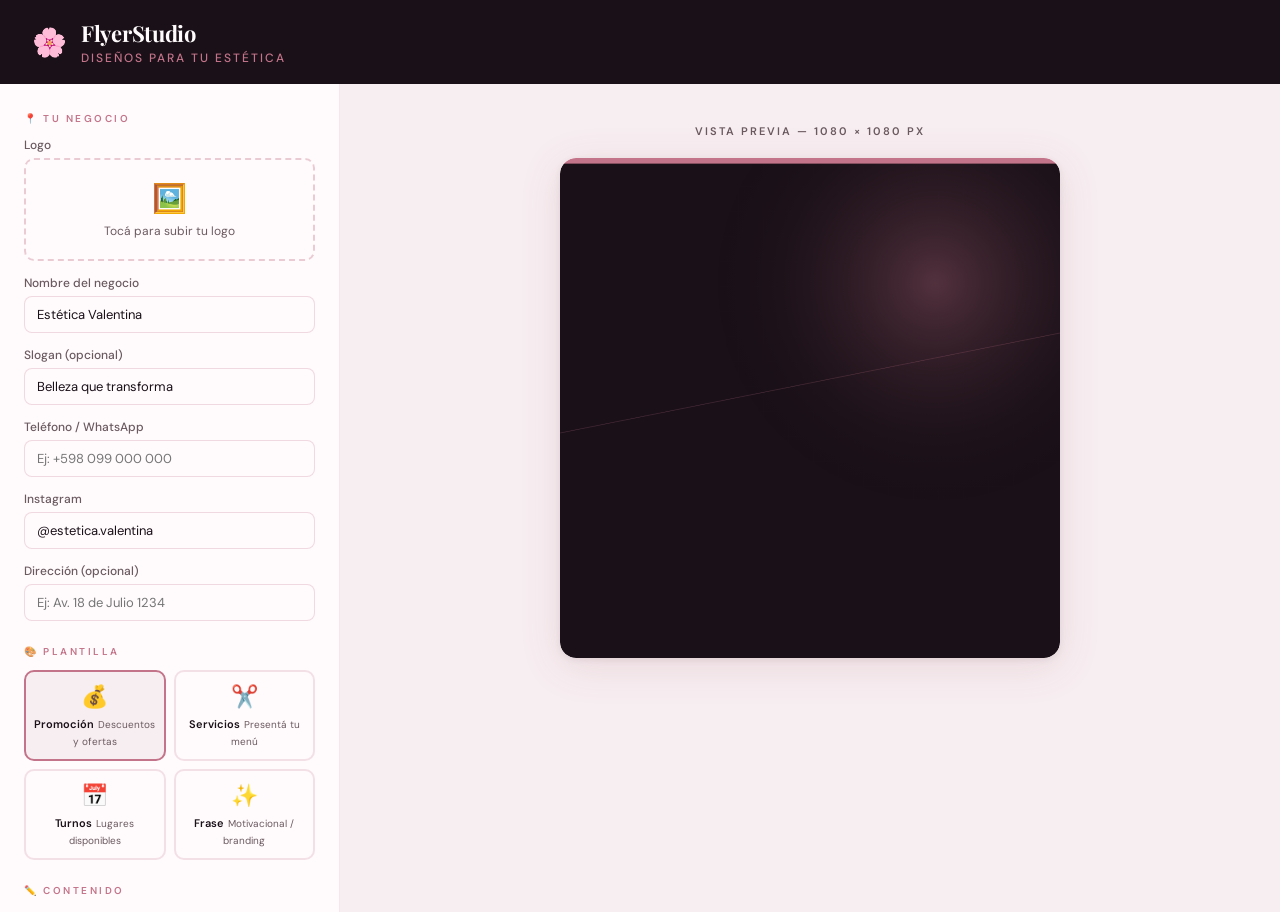
<file: flyersMovi proyecto/flyer-studio.html>
<!DOCTYPE html>
<html lang="es">
<head>
  <meta charset="UTF-8">
  <meta name="viewport" content="width=device-width, initial-scale=1.0">
  <title>🌸 FlyerStudio — Para estéticas</title>
  <link href="https://fonts.googleapis.com/css2?family=Playfair+Display:ital,wght@0,400;0,700;0,900;1,400;1,700&family=DM+Sans:wght@300;400;500;600&display=swap" rel="stylesheet">
  <style>
    *, *::before, *::after { box-sizing: border-box; margin: 0; padding: 0; }

    :root {
      --rosa:     #C4748A;
      --rosa-osc: #A85568;
      --rosa-pal: #F7EEF1;
      --dorado:   #D4A853;
      --negro:    #1A1018;
      --gris:     #6B5A60;
      --blanco:   #FFFBFC;
      --sombra:   0 8px 40px rgba(168,85,104,.15);
    }

    body {
      font-family: 'DM Sans', sans-serif;
      background: var(--rosa-pal);
      color: var(--negro);
      min-height: 100vh;
    }

    /* ── HEADER ── */
    .header {
      background: var(--negro);
      padding: 18px 32px;
      display: flex;
      align-items: center;
      gap: 14px;
    }
    .header-logo { font-size: 28px; }
    .header-titulo {
      font-family: 'Playfair Display', serif;
      color: var(--blanco);
      font-size: 22px;
      font-weight: 700;
      letter-spacing: -.3px;
    }
    .header-sub {
      color: var(--rosa);
      font-size: 12px;
      font-weight: 500;
      letter-spacing: 2px;
      text-transform: uppercase;
      margin-top: 2px;
    }

    /* ── LAYOUT ── */
    .layout {
      display: grid;
      grid-template-columns: 340px 1fr;
      gap: 0;
      min-height: calc(100vh - 72px);
    }

    /* ── SIDEBAR ── */
    .sidebar {
      background: var(--blanco);
      border-right: 1px solid rgba(196,116,138,.15);
      padding: 28px 24px;
      overflow-y: auto;
      max-height: calc(100vh - 72px);
      position: sticky;
      top: 0;
    }

    .seccion-titulo {
      font-size: 10px;
      font-weight: 600;
      letter-spacing: 2.5px;
      text-transform: uppercase;
      color: var(--rosa);
      margin-bottom: 12px;
      margin-top: 24px;
    }
    .seccion-titulo:first-child { margin-top: 0; }

    .campo {
      margin-bottom: 14px;
    }
    .campo label {
      display: block;
      font-size: 12px;
      font-weight: 500;
      color: var(--gris);
      margin-bottom: 5px;
    }
    .campo input,
    .campo textarea,
    .campo select {
      width: 100%;
      padding: 9px 12px;
      border: 1.5px solid rgba(196,116,138,.25);
      border-radius: 8px;
      font-family: 'DM Sans', sans-serif;
      font-size: 13px;
      color: var(--negro);
      background: var(--blanco);
      transition: border-color .2s;
      outline: none;
    }
    .campo input:focus,
    .campo textarea:focus,
    .campo select:focus {
      border-color: var(--rosa);
    }
    .campo textarea { resize: vertical; min-height: 70px; }

    .campo-color {
      display: flex;
      gap: 8px;
      align-items: center;
    }
    .campo-color input[type="color"] {
      width: 44px;
      height: 38px;
      padding: 2px;
      border-radius: 8px;
      cursor: pointer;
      flex-shrink: 0;
    }
    .campo-color input[type="text"] { flex: 1; }

    /* Logo upload */
    .logo-upload {
      border: 2px dashed rgba(196,116,138,.35);
      border-radius: 10px;
      padding: 20px;
      text-align: center;
      cursor: pointer;
      transition: all .2s;
      position: relative;
    }
    .logo-upload:hover { border-color: var(--rosa); background: var(--rosa-pal); }
    .logo-upload input { position: absolute; inset: 0; opacity: 0; cursor: pointer; }
    .logo-upload-ico { font-size: 28px; margin-bottom: 6px; }
    .logo-upload-txt { font-size: 12px; color: var(--gris); }
    .logo-preview {
      width: 80px;
      height: 80px;
      object-fit: contain;
      border-radius: 8px;
      margin: 0 auto 8px;
      display: block;
    }

    /* Plantillas */
    .plantillas-grid {
      display: grid;
      grid-template-columns: 1fr 1fr;
      gap: 8px;
    }
    .plantilla-btn {
      border: 2px solid rgba(196,116,138,.2);
      border-radius: 10px;
      padding: 10px 8px;
      cursor: pointer;
      text-align: center;
      transition: all .2s;
      background: var(--blanco);
      font-family: 'DM Sans', sans-serif;
    }
    .plantilla-btn:hover { border-color: var(--rosa); }
    .plantilla-btn.activa { border-color: var(--rosa); background: var(--rosa-pal); }
    .plantilla-btn .pt-ico { font-size: 22px; display: block; margin-bottom: 4px; }
    .plantilla-btn .pt-nom { font-size: 11px; font-weight: 600; color: var(--negro); }
    .plantilla-btn .pt-desc { font-size: 10px; color: var(--gris); margin-top: 2px; }

    /* Btn generar */
    .btn-generar {
      width: 100%;
      padding: 14px;
      background: var(--rosa-osc);
      color: white;
      border: none;
      border-radius: 10px;
      font-family: 'DM Sans', sans-serif;
      font-size: 14px;
      font-weight: 600;
      cursor: pointer;
      transition: all .2s;
      margin-top: 20px;
      letter-spacing: .3px;
    }
    .btn-generar:hover { background: var(--negro); transform: translateY(-1px); }

    .btn-descargar {
      width: 100%;
      padding: 12px;
      background: var(--dorado);
      color: white;
      border: none;
      border-radius: 10px;
      font-family: 'DM Sans', sans-serif;
      font-size: 13px;
      font-weight: 600;
      cursor: pointer;
      transition: all .2s;
      margin-top: 10px;
      letter-spacing: .3px;
    }
    .btn-descargar:hover { background: #B8922E; transform: translateY(-1px); }

    /* ── PREVIEW AREA ── */
    .preview-area {
      display: flex;
      flex-direction: column;
      align-items: center;
      justify-content: flex-start;
      padding: 40px 32px;
      gap: 20px;
    }

    .preview-label {
      font-size: 11px;
      font-weight: 600;
      letter-spacing: 2px;
      text-transform: uppercase;
      color: var(--gris);
    }

    .canvas-wrap {
      position: relative;
      box-shadow: var(--sombra), 0 2px 8px rgba(0,0,0,.08);
      border-radius: 16px;
      overflow: hidden;
    }

    #flyer-canvas {
      display: block;
      border-radius: 16px;
    }

    /* ── CANVAS FLYERS (renderizados con JS en canvas) ── */

    /* ── RESPONSIVE ── */
    @media (max-width: 900px) {
      .layout { grid-template-columns: 1fr; }
      .sidebar { max-height: none; position: static; }
      .preview-area { padding: 24px 16px; }
    }
  </style>
</head>
<body>

<header class="header">
  <div class="header-logo">🌸</div>
  <div>
    <div class="header-titulo">FlyerStudio</div>
    <div class="header-sub">Diseños para tu estética</div>
  </div>
</header>

<div class="layout">

  <!-- ── SIDEBAR ── -->
  <aside class="sidebar">

    <div class="seccion-titulo">📍 Tu negocio</div>

    <div class="campo">
      <label>Logo</label>
      <div class="logo-upload" id="logo-drop">
        <input type="file" id="logo-input" accept="image/*">
        <div id="logo-preview-wrap">
          <div class="logo-upload-ico">🖼️</div>
          <div class="logo-upload-txt">Tocá para subir tu logo</div>
        </div>
      </div>
    </div>

    <div class="campo">
      <label>Nombre del negocio</label>
      <input type="text" id="inp-negocio" placeholder="Ej: Estética Valentina" value="Estética Valentina">
    </div>

    <div class="campo">
      <label>Slogan (opcional)</label>
      <input type="text" id="inp-slogan" placeholder="Ej: Belleza que transforma" value="Belleza que transforma">
    </div>

    <div class="campo">
      <label>Teléfono / WhatsApp</label>
      <input type="text" id="inp-tel" placeholder="Ej: +598 099 000 000" value="">
    </div>

    <div class="campo">
      <label>Instagram</label>
      <input type="text" id="inp-ig" placeholder="@tuestética" value="@estetica.valentina">
    </div>

    <div class="campo">
      <label>Dirección (opcional)</label>
      <input type="text" id="inp-dir" placeholder="Ej: Av. 18 de Julio 1234">
    </div>

    <div class="seccion-titulo">🎨 Plantilla</div>

    <div class="plantillas-grid">
      <button class="plantilla-btn activa" data-plantilla="promo" onclick="seleccionarPlantilla(this)">
        <span class="pt-ico">💰</span>
        <span class="pt-nom">Promoción</span>
        <span class="pt-desc">Descuentos y ofertas</span>
      </button>
      <button class="plantilla-btn" data-plantilla="servicios" onclick="seleccionarPlantilla(this)">
        <span class="pt-ico">✂️</span>
        <span class="pt-nom">Servicios</span>
        <span class="pt-desc">Presentá tu menú</span>
      </button>
      <button class="plantilla-btn" data-plantilla="turnos" onclick="seleccionarPlantilla(this)">
        <span class="pt-ico">📅</span>
        <span class="pt-nom">Turnos</span>
        <span class="pt-desc">Lugares disponibles</span>
      </button>
      <button class="plantilla-btn" data-plantilla="frase" onclick="seleccionarPlantilla(this)">
        <span class="pt-ico">✨</span>
        <span class="pt-nom">Frase</span>
        <span class="pt-desc">Motivacional / branding</span>
      </button>
    </div>

    <div class="seccion-titulo">✏️ Contenido</div>

    <div id="campos-contenido">
      <!-- Se renderizan dinámicamente según plantilla -->
    </div>

    <div class="seccion-titulo">🎨 Colores</div>

    <div class="campo">
      <label>Color principal</label>
      <div class="campo-color">
        <input type="color" id="color-principal" value="#C4748A">
        <input type="text" id="color-principal-txt" value="#C4748A">
      </div>
    </div>

    <div class="campo">
      <label>Color de fondo</label>
      <div class="campo-color">
        <input type="color" id="color-fondo" value="#1A1018">
        <input type="text" id="color-fondo-txt" value="#1A1018">
      </div>
    </div>

    <button class="btn-generar" onclick="generarFlyer()">🌸 Generar flyer</button>
    <button class="btn-descargar" onclick="descargarFlyer()">⬇️ Descargar PNG</button>

  </aside>

  <!-- ── PREVIEW ── -->
  <div class="preview-area">
    <div class="preview-label">Vista previa — 1080 × 1080 px</div>
    <div class="canvas-wrap">
      <canvas id="flyer-canvas" width="1080" height="1080" style="width:500px;height:500px;"></canvas>
    </div>
  </div>

</div>

<script>
// ── ESTADO ──
let plantillaActual = 'promo';
let logoImg = null;

// ── LOGO UPLOAD ──
document.getElementById('logo-input').addEventListener('change', (e) => {
  const file = e.target.files[0];
  if (!file) return;
  const reader = new FileReader();
  reader.onload = (ev) => {
    const img = new Image();
    img.onload = () => {
      logoImg = img;
      document.getElementById('logo-preview-wrap').innerHTML = `
        <img src="${ev.target.result}" class="logo-preview" alt="Logo">
        <div class="logo-upload-txt">Logo cargado ✅</div>
      `;
      generarFlyer();
    };
    img.src = ev.target.result;
  };
  reader.readAsDataURL(file);
});

// ── SINCRONIZAR COLORES ──
document.getElementById('color-principal').addEventListener('input', (e) => {
  document.getElementById('color-principal-txt').value = e.target.value;
});
document.getElementById('color-fondo').addEventListener('input', (e) => {
  document.getElementById('color-fondo-txt').value = e.target.value;
});
document.getElementById('color-principal-txt').addEventListener('input', (e) => {
  if (/^#[0-9A-Fa-f]{6}$/.test(e.target.value))
    document.getElementById('color-principal').value = e.target.value;
});
document.getElementById('color-fondo-txt').addEventListener('input', (e) => {
  if (/^#[0-9A-Fa-f]{6}$/.test(e.target.value))
    document.getElementById('color-fondo').value = e.target.value;
});

// ── PLANTILLAS: campos dinámicos ──
const camposPorPlantilla = {
  promo: `
    <div class="campo">
      <label>Título de la promo</label>
      <input type="text" id="c-titulo" placeholder="Ej: 30% OFF en depilación" value="30% OFF en depilación">
    </div>
    <div class="campo">
      <label>Descripción</label>
      <textarea id="c-desc" placeholder="Ej: Válido todo el mes de mayo">Válido todo el mes de mayo\nReservá tu turno ya</textarea>
    </div>
    <div class="campo">
      <label>Descuento / precio destacado</label>
      <input type="text" id="c-precio" placeholder="Ej: 30% OFF" value="30% OFF">
    </div>
  `,
  servicios: `
    <div class="campo">
      <label>Título</label>
      <input type="text" id="c-titulo" placeholder="Nuestros servicios" value="Nuestros servicios">
    </div>
    <div class="campo">
      <label>Servicios (uno por línea)</label>
      <textarea id="c-servicios" placeholder="Depilación láser&#10;Manicura&#10;Faciales&#10;Masajes">Depilación láser
Manicura y pedicura
Faciales premium
Masajes relajantes</textarea>
    </div>
  `,
  turnos: `
    <div class="campo">
      <label>Título</label>
      <input type="text" id="c-titulo" placeholder="¡Turnos disponibles!" value="¡Turnos disponibles!">
    </div>
    <div class="campo">
      <label>Mensaje</label>
      <textarea id="c-desc" placeholder="Horarios disponibles esta semana">Esta semana tenemos\nlugares disponibles\nNo te quedes sin el tuyo</textarea>
    </div>
    <div class="campo">
      <label>Llamado a la acción</label>
      <input type="text" id="c-cta" placeholder="Escribinos al WA" value="Escribinos al WA">
    </div>
  `,
  frase: `
    <div class="campo">
      <label>Frase principal</label>
      <textarea id="c-frase" placeholder="La belleza es una forma de expresión">"La belleza\nes una forma\nde expresión"</textarea>
    </div>
    <div class="campo">
      <label>Subtítulo (opcional)</label>
      <input type="text" id="c-subtitulo" placeholder="Tu lugar de confianza">Tu lugar de confianza</div>
    </div>
  `,
};

function seleccionarPlantilla(btn) {
  document.querySelectorAll('.plantilla-btn').forEach(b => b.classList.remove('activa'));
  btn.classList.add('activa');
  plantillaActual = btn.dataset.plantilla;
  document.getElementById('campos-contenido').innerHTML = camposPorPlantilla[plantillaActual];
  generarFlyer();
}

// Init campos
document.getElementById('campos-contenido').innerHTML = camposPorPlantilla['promo'];

// ── HELPERS CANVAS ──
function hexToRgb(hex) {
  const r = parseInt(hex.slice(1,3),16);
  const g = parseInt(hex.slice(3,5),16);
  const b = parseInt(hex.slice(5,7),16);
  return {r,g,b};
}

function lighten(hex, amount) {
  const {r,g,b} = hexToRgb(hex);
  const l = amount;
  return `rgb(${Math.min(255,r+l)},${Math.min(255,g+l)},${Math.min(255,b+l)})`;
}

function darken(hex, amount) {
  const {r,g,b} = hexToRgb(hex);
  return `rgb(${Math.max(0,r-amount)},${Math.max(0,g-amount)},${Math.max(0,b-amount)})`;
}

function wrapText(ctx, text, x, y, maxWidth, lineHeight) {
  const words = text.split(' ');
  let line = '';
  let lines = [];
  for (let w of words) {
    const test = line ? line + ' ' + w : w;
    if (ctx.measureText(test).width > maxWidth && line) {
      lines.push(line);
      line = w;
    } else {
      line = test;
    }
  }
  if (line) lines.push(line);
  lines.forEach((l, i) => ctx.fillText(l, x, y + i * lineHeight));
  return lines.length;
}

// ── GENERADOR PRINCIPAL ──
function generarFlyer() {
  const canvas = document.getElementById('flyer-canvas');
  const ctx = canvas.getContext('2d');
  const W = 1080, H = 1080;

  const negocio  = document.getElementById('inp-negocio').value || 'Mi Estética';
  const slogan   = document.getElementById('inp-slogan').value || '';
  const tel      = document.getElementById('inp-tel').value || '';
  const ig       = document.getElementById('inp-ig').value || '';
  const dir      = document.getElementById('inp-dir').value || '';
  const colorP   = document.getElementById('color-principal').value || '#C4748A';
  const colorF   = document.getElementById('color-fondo').value || '#1A1018';

  ctx.clearRect(0, 0, W, H);

  switch (plantillaActual) {
    case 'promo':     dibujarPromo(ctx, W, H, {negocio, slogan, tel, ig, dir, colorP, colorF}); break;
    case 'servicios': dibujarServicios(ctx, W, H, {negocio, slogan, tel, ig, dir, colorP, colorF}); break;
    case 'turnos':    dibujarTurnos(ctx, W, H, {negocio, slogan, tel, ig, dir, colorP, colorF}); break;
    case 'frase':     dibujarFrase(ctx, W, H, {negocio, slogan, tel, ig, dir, colorP, colorF}); break;
  }
}

// ── PLANTILLA 1: PROMO ──
function dibujarPromo(ctx, W, H, d) {
  const titulo  = document.getElementById('c-titulo')?.value || '';
  const desc    = document.getElementById('c-desc')?.value || '';
  const precio  = document.getElementById('c-precio')?.value || '';

  // Fondo
  ctx.fillStyle = d.colorF;
  ctx.fillRect(0, 0, W, H);

  // Círculo decorativo grande
  const grad = ctx.createRadialGradient(W*0.75, H*0.25, 0, W*0.75, H*0.25, 500);
  grad.addColorStop(0, d.colorP + '55');
  grad.addColorStop(1, 'transparent');
  ctx.fillStyle = grad;
  ctx.fillRect(0, 0, W, H);

  // Línea diagonal decorativa
  ctx.save();
  ctx.strokeStyle = d.colorP + '30';
  ctx.lineWidth = 2;
  ctx.beginPath();
  ctx.moveTo(0, H * 0.55);
  ctx.lineTo(W, H * 0.35);
  ctx.stroke();
  ctx.restore();

  // Banda de color superior
  ctx.fillStyle = d.colorP;
  ctx.fillRect(0, 0, W, 12);

  // LOGO
  let yStart = 80;
  if (logoImg) {
    const lSize = 130;
    ctx.save();
    ctx.beginPath();
    ctx.arc(W/2, yStart + lSize/2, lSize/2, 0, Math.PI*2);
    ctx.clip();
    ctx.drawImage(logoImg, W/2 - lSize/2, yStart, lSize, lSize);
    ctx.restore();
    yStart += lSize + 30;
  } else {
    yStart = 110;
  }

  // Nombre negocio
  ctx.fillStyle = '#FFFFFF';
  ctx.font = `700 52px 'Playfair Display', serif`;
  ctx.textAlign = 'center';
  ctx.fillText(negocio || d.negocio, W/2, yStart);
  yStart += 48;

  if (d.slogan) {
    ctx.fillStyle = d.colorP;
    ctx.font = `400 26px 'DM Sans', sans-serif`;
    ctx.fillText(d.slogan, W/2, yStart);
    yStart += 40;
  }

  // Separador
  ctx.strokeStyle = d.colorP + '60';
  ctx.lineWidth = 1.5;
  ctx.beginPath();
  ctx.moveTo(W/2 - 120, yStart + 10);
  ctx.lineTo(W/2 + 120, yStart + 10);
  ctx.stroke();
  yStart += 60;

  // PRECIO/DESCUENTO — círculo destacado
  if (precio) {
    ctx.save();
    const px = W * 0.72, py = yStart + 10;
    ctx.beginPath();
    ctx.arc(px, py, 150, 0, Math.PI*2);
    ctx.fillStyle = d.colorP;
    ctx.fill();
    ctx.fillStyle = '#FFFFFF';
    ctx.font = `900 88px 'Playfair Display', serif`;
    ctx.textAlign = 'center';
    ctx.textBaseline = 'middle';
    // Ajustar tamaño si es muy largo
    if (precio.length > 6) ctx.font = `900 58px 'Playfair Display', serif`;
    ctx.fillText(precio, px, py);
    ctx.restore();
  }

  // TÍTULO PROMO
  ctx.fillStyle = '#FFFFFF';
  ctx.font = `700 68px 'Playfair Display', serif`;
  ctx.textAlign = 'left';
  ctx.textBaseline = 'alphabetic';
  const maxW = precio ? W * 0.55 - 80 : W - 160;
  const lines = titulo.split('\n');
  let ty = yStart - 70;
  lines.forEach(line => {
    wrapText(ctx, line, 80, ty, maxW, 80);
    ty += 80;
  });
  yStart += 200;

  // DESCRIPCIÓN
  ctx.fillStyle = lighten(d.colorF, 160);
  ctx.font = `400 32px 'DM Sans', sans-serif`;
  ctx.textAlign = 'left';
  const descLines = desc.split('\n');
  descLines.forEach(line => {
    ctx.fillText(line, 80, yStart);
    yStart += 44;
  });
  yStart += 30;

  // FOOTER
  dibujarFooter(ctx, W, H, d);
}

// ── PLANTILLA 2: SERVICIOS ──
function dibujarServicios(ctx, W, H, d) {
  const titulo    = document.getElementById('c-titulo')?.value || 'Nuestros servicios';
  const servicios = (document.getElementById('c-servicios')?.value || '').split('\n').filter(Boolean);

  // Fondo degradado
  const grad = ctx.createLinearGradient(0, 0, W, H);
  grad.addColorStop(0, d.colorF);
  grad.addColorStop(1, darken(d.colorF, 30));
  ctx.fillStyle = grad;
  ctx.fillRect(0, 0, W, H);

  // Patrón de puntos decorativo
  ctx.fillStyle = d.colorP + '15';
  for (let x = 0; x < W; x += 40) {
    for (let y = 0; y < H; y += 40) {
      ctx.beginPath();
      ctx.arc(x, y, 3, 0, Math.PI*2);
      ctx.fill();
    }
  }

  // Banda lateral
  ctx.fillStyle = d.colorP;
  ctx.fillRect(0, 0, 16, H);

  // LOGO
  let yStart = 80;
  if (logoImg) {
    const lSize = 110;
    ctx.save();
    ctx.beginPath();
    ctx.arc(140, yStart + lSize/2, lSize/2, 0, Math.PI*2);
    ctx.clip();
    ctx.drawImage(logoImg, 85, yStart, lSize, lSize);
    ctx.restore();
    ctx.fillStyle = '#FFFFFF';
    ctx.font = `700 44px 'Playfair Display', serif`;
    ctx.textAlign = 'left';
    ctx.fillText(d.negocio, 220, yStart + 55);
    if (d.slogan) {
      ctx.fillStyle = d.colorP;
      ctx.font = `400 22px 'DM Sans', sans-serif`;
      ctx.fillText(d.slogan, 220, yStart + 88);
    }
    yStart += lSize + 50;
  } else {
    ctx.fillStyle = '#FFFFFF';
    ctx.font = `700 52px 'Playfair Display', serif`;
    ctx.textAlign = 'center';
    ctx.fillText(d.negocio, W/2, yStart + 40);
    yStart += 100;
  }

  // Título
  ctx.fillStyle = d.colorP;
  ctx.font = `900 72px 'Playfair Display', serif`;
  ctx.textAlign = 'center';
  ctx.fillText(titulo, W/2, yStart);
  yStart += 30;

  // Línea
  ctx.strokeStyle = d.colorP;
  ctx.lineWidth = 3;
  ctx.beginPath();
  ctx.moveTo(80, yStart + 10);
  ctx.lineTo(W - 80, yStart + 10);
  ctx.stroke();
  yStart += 60;

  // Servicios en dos columnas
  const col1 = servicios.slice(0, Math.ceil(servicios.length / 2));
  const col2 = servicios.slice(Math.ceil(servicios.length / 2));
  const colW = (W - 200) / 2;

  const dibujarListaServs = (lista, x, startY) => {
    lista.forEach((serv, i) => {
      const iy = startY + i * 80;
      // Bullet
      ctx.fillStyle = d.colorP;
      ctx.beginPath();
      ctx.arc(x + 15, iy - 10, 8, 0, Math.PI*2);
      ctx.fill();
      // Texto
      ctx.fillStyle = '#FFFFFF';
      ctx.font = `500 34px 'DM Sans', sans-serif`;
      ctx.textAlign = 'left';
      ctx.fillText(serv, x + 36, iy);
    });
  };

  dibujarListaServs(col1, 80, yStart);
  if (col2.length > 0) dibujarListaServs(col2, W/2 + 20, yStart);

  dibujarFooter(ctx, W, H, d);
}

// ── PLANTILLA 3: TURNOS ──
function dibujarTurnos(ctx, W, H, d) {
  const titulo = document.getElementById('c-titulo')?.value || '¡Turnos disponibles!';
  const desc   = document.getElementById('c-desc')?.value || '';
  const cta    = document.getElementById('c-cta')?.value || '';

  // Fondo rosa pálido
  const rgb = hexToRgb(d.colorP);
  ctx.fillStyle = `rgb(${Math.min(255,rgb.r+100)},${Math.min(255,rgb.g+80)},${Math.min(255,rgb.b+85)})`;
  ctx.fillRect(0, 0, W, H);

  // Manchas decorativas
  const grad1 = ctx.createRadialGradient(200, 200, 0, 200, 200, 400);
  grad1.addColorStop(0, d.colorP + '40');
  grad1.addColorStop(1, 'transparent');
  ctx.fillStyle = grad1;
  ctx.fillRect(0, 0, W, H);

  const grad2 = ctx.createRadialGradient(W-200, H-200, 0, W-200, H-200, 500);
  grad2.addColorStop(0, d.colorF + '25');
  grad2.addColorStop(1, 'transparent');
  ctx.fillStyle = grad2;
  ctx.fillRect(0, 0, W, H);

  // Tarjeta central
  ctx.save();
  ctx.shadowColor = 'rgba(0,0,0,.15)';
  ctx.shadowBlur = 60;
  ctx.shadowOffsetY = 20;
  roundRect(ctx, 80, 180, W - 160, H - 360, 30);
  ctx.fillStyle = '#FFFFFF';
  ctx.fill();
  ctx.restore();

  // LOGO + Nombre
  let yStart = 80;
  if (logoImg) {
    const lSize = 120;
    ctx.save();
    ctx.beginPath();
    ctx.arc(W/2, yStart + lSize/2, lSize/2, 0, Math.PI*2);
    ctx.clip();
    ctx.drawImage(logoImg, W/2 - lSize/2, yStart, lSize, lSize);
    ctx.restore();
    yStart += lSize + 20;
  }

  ctx.fillStyle = d.colorF;
  ctx.font = `700 44px 'Playfair Display', serif`;
  ctx.textAlign = 'center';
  ctx.fillText(d.negocio, W/2, yStart + 30);
  yStart += 80;

  // Contenido tarjeta
  let cardY = 260;

  // Ícono calendario
  ctx.font = `80px serif`;
  ctx.textAlign = 'center';
  ctx.fillText('📅', W/2, cardY + 60);
  cardY += 100;

  // Título
  ctx.fillStyle = d.colorP;
  ctx.font = `900 72px 'Playfair Display', serif`;
  ctx.textAlign = 'center';
  wrapText(ctx, titulo, W/2, cardY, W - 200, 85);
  cardY += 85 * Math.ceil(titulo.length / 20) + 30;

  // Descripción
  ctx.fillStyle = '#5A4A50';
  ctx.font = `400 34px 'DM Sans', sans-serif`;
  const descLines = desc.split('\n').filter(Boolean);
  descLines.forEach(line => {
    ctx.fillText(line, W/2, cardY);
    cardY += 50;
  });
  cardY += 30;

  // CTA button simulado
  if (cta) {
    ctx.save();
    ctx.shadowColor = d.colorP + '60';
    ctx.shadowBlur = 30;
    const btnW = 500, btnH = 80, btnX = W/2 - btnW/2, btnY = cardY;
    roundRect(ctx, btnX, btnY, btnW, btnH, 40);
    ctx.fillStyle = d.colorP;
    ctx.fill();
    ctx.restore();
    ctx.fillStyle = '#FFFFFF';
    ctx.font = `600 32px 'DM Sans', sans-serif`;
    ctx.textAlign = 'center';
    ctx.fillText(cta, W/2, btnY + 50);
  }

  dibujarFooter(ctx, W, H, d);
}

// ── PLANTILLA 4: FRASE ──
function dibujarFrase(ctx, W, H, d) {
  const frase    = document.getElementById('c-frase')?.value || '';
  const subtitulo = document.getElementById('c-subtitulo')?.value || '';

  // Fondo oscuro con textura
  ctx.fillStyle = d.colorF;
  ctx.fillRect(0, 0, W, H);

  // Líneas de textura sutil
  ctx.strokeStyle = d.colorP + '08';
  ctx.lineWidth = 1;
  for (let i = 0; i < H; i += 30) {
    ctx.beginPath();
    ctx.moveTo(0, i);
    ctx.lineTo(W, i);
    ctx.stroke();
  }

  // Gradiente lateral
  const grad = ctx.createLinearGradient(0, 0, W, H);
  grad.addColorStop(0, d.colorP + '20');
  grad.addColorStop(0.5, 'transparent');
  grad.addColorStop(1, d.colorP + '15');
  ctx.fillStyle = grad;
  ctx.fillRect(0, 0, W, H);

  // Marco decorativo
  ctx.strokeStyle = d.colorP + '50';
  ctx.lineWidth = 3;
  ctx.strokeRect(40, 40, W - 80, H - 80);
  ctx.strokeStyle = d.colorP + '25';
  ctx.lineWidth = 1;
  ctx.strokeRect(55, 55, W - 110, H - 110);

  // Esquinas decorativas
  const esq = (x, y, dx, dy) => {
    ctx.strokeStyle = d.colorP;
    ctx.lineWidth = 4;
    ctx.beginPath();
    ctx.moveTo(x, y + dy * 60);
    ctx.lineTo(x, y);
    ctx.lineTo(x + dx * 60, y);
    ctx.stroke();
  };
  esq(60, 60, 1, 1);
  esq(W-60, 60, -1, 1);
  esq(60, H-60, 1, -1);
  esq(W-60, H-60, -1, -1);

  // LOGO
  let yStart = 120;
  if (logoImg) {
    const lSize = 100;
    ctx.save();
    ctx.beginPath();
    ctx.arc(W/2, yStart + lSize/2, lSize/2, 0, Math.PI*2);
    ctx.clip();
    ctx.drawImage(logoImg, W/2 - lSize/2, yStart, lSize, lSize);
    ctx.restore();
    yStart += lSize + 20;
  }

  // Nombre negocio
  ctx.fillStyle = d.colorP;
  ctx.font = `400 30px 'DM Sans', sans-serif`;
  ctx.textAlign = 'center';
  ctx.letterSpacing = '4px';
  ctx.fillText(d.negocio.toUpperCase(), W/2, yStart + 20);
  yStart += 60;

  // Comilla apertura
  ctx.fillStyle = d.colorP + '60';
  ctx.font = `300 200px 'Playfair Display', serif`;
  ctx.textAlign = 'left';
  ctx.fillText('"', 80, yStart + 120);

  // FRASE
  ctx.fillStyle = '#FFFFFF';
  ctx.font = `700 italic 78px 'Playfair Display', serif`;
  ctx.textAlign = 'center';
  const fraseLines = frase.replace(/"/g, '').split('\n').filter(Boolean);
  let fy = yStart + 120;
  fraseLines.forEach(line => {
    ctx.fillText(line, W/2, fy);
    fy += 95;
  });

  // Comilla cierre
  ctx.fillStyle = d.colorP + '60';
  ctx.font = `300 200px 'Playfair Display', serif`;
  ctx.textAlign = 'right';
  ctx.fillText('"', W - 80, fy - 30);

  // Línea decorativa
  ctx.strokeStyle = d.colorP;
  ctx.lineWidth = 2;
  ctx.beginPath();
  ctx.moveTo(W/2 - 100, fy + 20);
  ctx.lineTo(W/2 + 100, fy + 20);
  ctx.stroke();

  // Subtítulo
  if (subtitulo) {
    ctx.fillStyle = lighten(d.colorF, 150);
    ctx.font = `400 32px 'DM Sans', sans-serif`;
    ctx.textAlign = 'center';
    ctx.fillText(subtitulo, W/2, fy + 70);
  }

  dibujarFooter(ctx, W, H, d);
}

// ── FOOTER COMÚN ──
function dibujarFooter(ctx, W, H, d) {
  const tel = d.tel;
  const ig  = d.ig;
  const dir = d.dir;

  // Banda footer
  ctx.fillStyle = d.colorP;
  ctx.fillRect(0, H - 100, W, 100);

  ctx.fillStyle = '#FFFFFF';
  ctx.font = `500 28px 'DM Sans', sans-serif`;
  ctx.textAlign = 'center';

  let footerTxt = '';
  if (tel) footerTxt += `📞 ${tel}`;
  if (ig)  footerTxt += `   ${ig}`;
  if (dir) footerTxt += `   📍 ${dir}`;

  if (footerTxt) {
    ctx.fillText(footerTxt, W/2, H - 55);
  }

  // Línea top footer
  ctx.strokeStyle = '#FFFFFF40';
  ctx.lineWidth = 1;
  ctx.beginPath();
  ctx.moveTo(80, H - 100);
  ctx.lineTo(W - 80, H - 100);
  ctx.stroke();
}

// ── HELPER ROUNDRECT ──
function roundRect(ctx, x, y, w, h, r) {
  ctx.beginPath();
  ctx.moveTo(x + r, y);
  ctx.lineTo(x + w - r, y);
  ctx.quadraticCurveTo(x + w, y, x + w, y + r);
  ctx.lineTo(x + w, y + h - r);
  ctx.quadraticCurveTo(x + w, y + h, x + w - r, y + h);
  ctx.lineTo(x + r, y + h);
  ctx.quadraticCurveTo(x, y + h, x, y + h - r);
  ctx.lineTo(x, y + r);
  ctx.quadraticCurveTo(x, y, x + r, y);
  ctx.closePath();
}

// ── DESCARGAR ──
function descargarFlyer() {
  generarFlyer();
  const canvas = document.getElementById('flyer-canvas');
  const link = document.createElement('a');
  link.download = `flyer-${plantillaActual}-${Date.now()}.png`;
  link.href = canvas.toDataURL('image/png');
  link.click();
}

// ── AUTO-RENDER al cambiar inputs ──
document.querySelectorAll('input, textarea, select').forEach(el => {
  el.addEventListener('input', () => generarFlyer());
});

// Observar cambios en campos dinámicos
const observer = new MutationObserver(() => {
  document.querySelectorAll('#campos-contenido input, #campos-contenido textarea').forEach(el => {
    el.addEventListener('input', () => generarFlyer());
  });
});
observer.observe(document.getElementById('campos-contenido'), { childList: true });

// ── RENDER INICIAL ──
generarFlyer();
</script>
</body>
</html>
</file>
